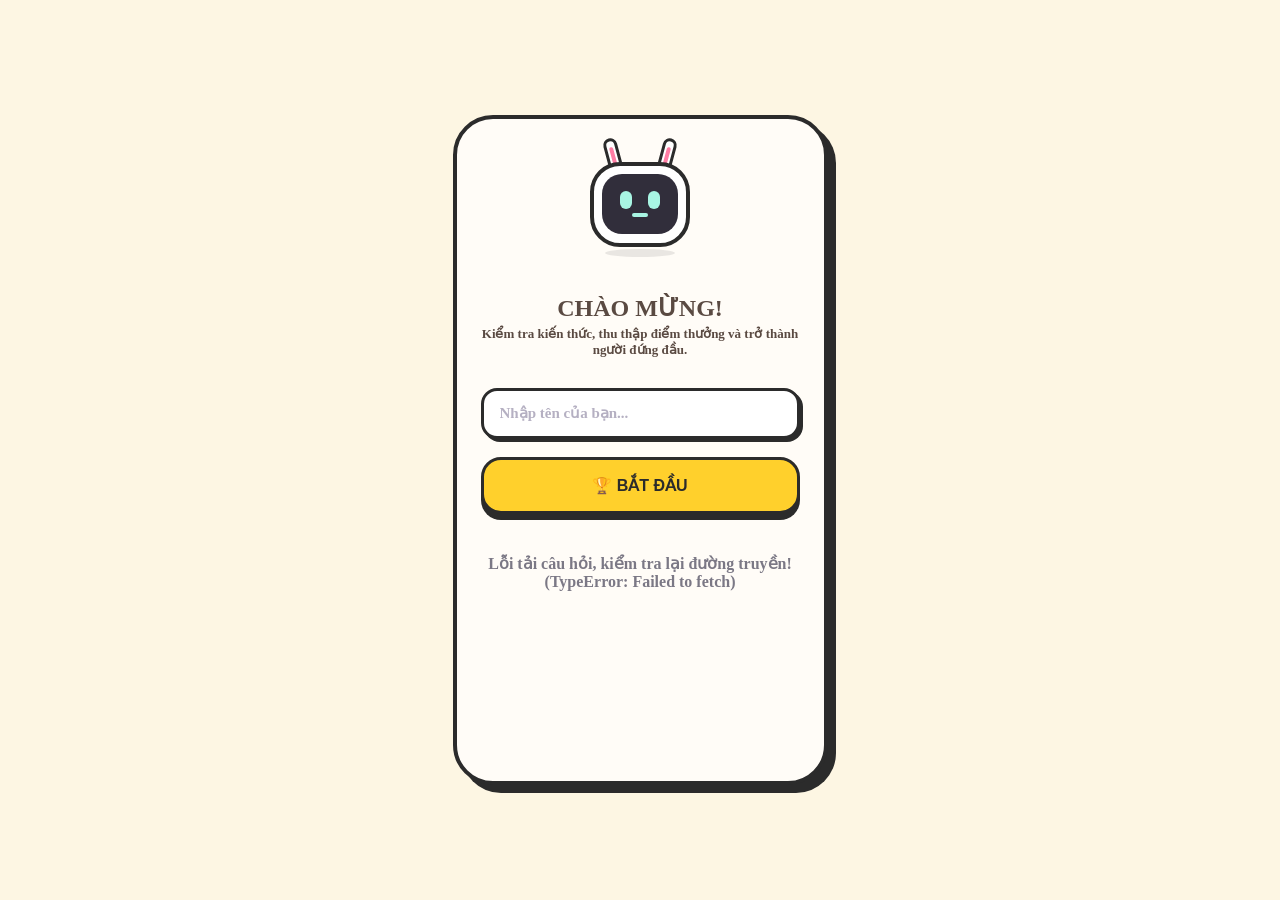
<file: index.html>
<!DOCTYPE html>
<html lang="vi">
<head>
<meta charset="UTF-8">
<meta name="viewport" content="width=device-width, initial-scale=1.0">
<meta name="mobile-web-app-capable" content="yes">
<meta name="apple-mobile-web-app-capable" content="yes">
<title>Quizz Master</title>
<link rel="stylesheet" href="style.css">
<link rel="manifest" href="manifest.json">
</head>
<body>

<div id="app-container">
    <div id="top-bar">
        <button id="back-btn" onclick="goHome()">←</button>
        <div class="stats-group">
            <div class="pop-badge badge-lv" id="score-badge">⭐ Điểm: 0</div>
            <div class="pop-badge badge-xp" id="progress-badge">🎯 Tiến trình</div>
        </div>
    </div>
	<div>
	<div id="chat-btn" onclick="toggleChat()">💬</div>

	<div id="chat-panel">
    <div id="chat-header">
        <span>🤖 Trợ lý Robot</span>
        <span id="chat-close" onclick="toggleChat()">✕</span>
    </div>
    <div id="chat-messages"></div>
    <div id="chat-quick-replies">
        <button class="quick-reply-btn" onclick="quickReply('Cách chơi')">Cách chơi</button>
        <button class="quick-reply-btn" onclick="quickReply('Tính điểm')">Tính điểm</button>
        <button class="quick-reply-btn" onclick="quickReply('Thời gian')">Thời gian</button>
        <button class="quick-reply-btn" onclick="quickReply('Chủ đề')">Chủ đề</button>
        <button class="quick-reply-btn" onclick="quickReply('Xếp hạng')">Xếp hạng</button>
    </div>
    <div id="chat-input-row">
        <input type="text" id="chat-input" placeholder="Nhập câu hỏi..." onkeypress="if(event.key==='Enter') sendChatMessage()">
        <button id="chat-send-btn" onclick="sendChatMessage()">Gửi</button>
    </div>
	</div>
	</div>

    <div id="main-content">
        <div class="robot-scene">
            <div class="cute-robot" id="robot-bunny">
                <div class="rabbit-ear ear-l"></div>
                <div class="rabbit-ear ear-r"></div>
                <div class="robot-head">
                    <div class="robot-screen">
                        <div class="eyes-row">
                            <div class="eye"></div>
                            <div class="eye"></div>
                        </div>
                        <div class="mouth"></div>
                    </div>
                </div>
                <div class="robot-shadow"></div>
            </div>
        </div>

        <div id="login-screen">
            <h1 class="title">CHÀO MỪNG!</h1>
            <p class="subtitle">Kiểm tra kiến thức, thu thập điểm thưởng và trở thành người đứng đầu.</p>
            <div class="login-wrapper">
                <input type="text" id="name-input" class="login-input" placeholder="Nhập tên của bạn..." maxlength="20">
                <button class="btn-play" onclick="submitLogin()">🏆 BẮT ĐẦU</button>
            </div>
        </div>

        <div id="loading-text" style="display:none;">Đang đồng bộ dữ liệu với bộ não Robot...</div>

        <div id="home-screen" style="display: none;">
            <h1 class="title">🧠 QUIZ MASTER</h1>
            <p class="subtitle">Thử thách kiến thức, tích lũy điểm số và chinh phục bảng xếp hạng!</p>

            <div class="btn-container">
                <button class="btn-play" onclick="goToTopics()">🚀 CHƠI NGAY</button>
            </div>

            <div id="nav-bar">
                <div class="nav-card" onclick="goToTopics()"><span class="nav-icon">📚</span><span class="nav-text">Chủ đề</span></div>
                <div class="nav-card" onclick="goToLeaderboard()"><span class="nav-icon">🏆</span><span class="nav-text">Xếp hạng</span></div>
                <div class="nav-card" onclick="window.location.href='skin.html'"><span class="nav-icon">🎒</span><span class="nav-text">Tủ đồ</span></div>
            </div>
        </div>

        <div id="topic-screen" style="display: none; width:100%;"></div>

        <div id="leaderboard-screen" style="display: none; width:100%;"></div>

        <div id="quiz-screen" style="display: none; width:100%;">
            <div id="timer-section">
                <div id="timer-badge">⏱ 15s</div>
                <div id="timer-bar-container"><div id="timer-bar-fill"></div></div>
            </div>

            <div class="question-card" id="question-text">Nội dung câu hỏi?</div>
            <div id="options-container">
                <button class="option-btn" onclick="checkAnswer('A')"><div class="option-badge">A</div><span id="opt-A"></span></button>
                <button class="option-btn" onclick="checkAnswer('B')"><div class="option-badge">B</div><span id="opt-B"></span></button>
                <button class="option-btn" onclick="checkAnswer('C')"><div class="option-badge">C</div><span id="opt-C"></span></button>
                <button class="option-btn" onclick="checkAnswer('D')"><div class="option-badge">D</div><span id="opt-D"></span></button>
            </div>
        </div>
    </div>
	
</div>

<script>

    // Lệnh này chạy ngay khi trang vừa tải xong để giấu thanh điểm
    document.getElementById('top-bar').style.display = 'none';

    // Các hàm của bạn vẫn giữ nguyên...
    function proceedToHome() {
        if (loginSubmitted) {
            document.getElementById('top-bar').style.display = 'flex'; // Hiện ở Home
            // ... các lệnh khác ...
        }
    }
   
const SHEET_API_URL = 'https://script.google.com/macros/s/AKfycbweexMZc3aJ3gJXUnM5Knzzfnp2GrGWzJELAJPhTsf0KTuuTwP2tvvNk-7LPkKopZtj/exec';
let allQuestions = [];
let currentQuestions = [];
let currentQuestionIndex = 0;
let currentCategory = "";
let dataLoaded = false;
let loginSubmitted = false;
let score = 0;
let playerName = "";
const TIME_LIMIT = 15;
let timeLeft = TIME_LIMIT;
let timerInterval = null;

window.addEventListener('DOMContentLoaded', () => {
    loadQuestionsFromSheet();
});

function loadQuestionsFromSheet() {
    fetch(SHEET_API_URL)
        .then(res => res.json())
        .then(data => {
            allQuestions = data;
            dataLoaded = true;
            proceedToHome();
        })
        .catch(err => {
            document.getElementById('loading-text').style.display = 'block';
            document.getElementById('loading-text').innerText = "Lỗi tải câu hỏi, kiểm tra lại đường truyền! (" + err + ")";
            console.error(err);
        });
}

// ===== XỬ LÝ ĐĂNG NHẬP =====
function submitLogin() {
    const input = document.getElementById('name-input').value.trim();
    playerName = input || "Người chơi";
    loginSubmitted = true;

    logUsername();

    document.getElementById('login-screen').style.display = 'none';

    if (dataLoaded) {
        document.getElementById('home-screen').style.display = 'block';
		document.getElementById('chat-btn').style.display = 'flex';
    } else {
        document.getElementById('loading-text').style.display = 'block';
    }
}

// ===== GHI LOG USERNAME KHI ĐĂNG NHẬP =====
function logUsername() {
    fetch(SHEET_API_URL, {
        method: 'POST',
        headers: { 'Content-Type': 'text/plain;charset=utf-8' },
        body: JSON.stringify({
            type: 'login',
            name: playerName
        })
    }).catch(err => console.error('Lỗi ghi log login:', err));
}

function proceedToHome() {
    if (loginSubmitted) {
        document.getElementById('loading-text').style.display = 'none';
        document.getElementById('home-screen').style.display = 'block';
		document.getElementById('chat-btn').style.display = 'flex';

        // HIỆN thanh bar ở trang chủ
        document.getElementById('top-bar').style.display = 'flex'; 
        document.getElementById('back-btn').style.display = 'none'; 
    }
}

function goHome() {
    clearInterval(timerInterval);
    document.getElementById('topic-screen').style.display = 'none';
    document.getElementById('quiz-screen').style.display = 'none';
    document.getElementById('leaderboard-screen').style.display = 'none';
    document.getElementById('home-screen').style.display = 'block';

    // HIỆN thanh bar ở trang chủ
    document.getElementById('top-bar').style.display = 'flex'; 
    document.getElementById('back-btn').style.display = 'none';
	 document.getElementById('chat-btn').style.display = 'flex';
}

function goToTopics() {
    document.getElementById('home-screen').style.display = 'none';
    document.getElementById('quiz-screen').style.display = 'none';
    document.getElementById('leaderboard-screen').style.display = 'none';
    document.getElementById('topic-screen').style.display = 'block';
    document.getElementById('back-btn').style.display = 'block';

    const categories = [...new Set(allQuestions.map(q => q.category).filter(c => c))];
    const colors = ['var(--pop-pink)', 'var(--pop-mint)', 'var(--pop-yellow)', 'var(--pop-purple)'];
    const icons = { 'E-commerce': '🛒', 'Sinh học': '🌱' };

    let html = '<h2 class="screen-title">CHỌN CHỦ ĐỀ LUYỆN</h2>';
    categories.forEach((cat, i) => {
        const color = colors[i % colors.length];
        const icon = icons[cat] || '📝';
        const count = allQuestions.filter(q => q.category === cat).length;
        html += `<div class="topic-card" style="background-color:${color};" onclick="startQuiz('${cat}')">
            <div class="topic-icon">${icon}</div>
            <div class="topic-info">
                <span class="topic-name">${cat}</span>
                <span class="topic-desc">${count} câu hỏi</span>
            </div>
        </div>`;
    });

    document.getElementById('topic-screen').innerHTML = html;
}

function startQuiz(categoryName) {
    currentQuestions = allQuestions.filter(q => q.category && q.category.toString().trim() === categoryName.trim());
    currentQuestionIndex = 0;
    score = 0;
    currentCategory = categoryName;

   
    document.getElementById('topic-screen').style.display = 'none';
    document.getElementById('quiz-screen').style.display = 'block';

    // Vẫn GIỮ thanh bar, nhưng cho hiện nút quay lại
    document.getElementById('top-bar').style.display = 'flex';
    document.getElementById('back-btn').style.display = 'block'; 
    showQuestion();
}

function showQuestion() {
    const q = currentQuestions[currentQuestionIndex];
    timeLeft = TIME_LIMIT;
    clearInterval(timerInterval);

    document.getElementById('progress-badge').innerText = `🎯 Câu ${currentQuestionIndex + 1}/${currentQuestions.length}`;
    document.getElementById('score-badge').innerText = `⭐ Điểm: ${score}`;

    document.getElementById('question-text').innerText = q.question;
    document.getElementById('opt-A').innerText = q.option_a;
    document.getElementById('opt-B').innerText = q.option_b;
    document.getElementById('opt-C').innerText = q.option_c;
    document.getElementById('opt-D').innerText = q.option_d;

    document.querySelectorAll('.option-btn').forEach(btn => {
        btn.classList.remove('correct', 'wrong');
        btn.disabled = false;
    });

    updateTimerDisplay();

    timerInterval = setInterval(() => {
        timeLeft--;
        updateTimerDisplay();
        if (timeLeft <= 0) {
            clearInterval(timerInterval);
            lockAnswer(null, q.correct_answer);
            setTimeout(nextQuestion, 1000);
        }
    }, 1000);
}

function updateTimerDisplay() {
    const timerBadge = document.getElementById('timer-badge');
    const timerBarFill = document.getElementById('timer-bar-fill');
    timerBadge.innerText = `⏱ ${timeLeft}s`;
    timerBarFill.style.width = ((timeLeft / TIME_LIMIT) * 100) + '%';
    if (timeLeft <= 5) {
        timerBadge.style.backgroundColor = '#ff4d4d';
        timerBarFill.style.backgroundColor = '#ff4d4d';
    } else {
        timerBadge.style.backgroundColor = 'var(--pop-pink)';
        timerBarFill.style.backgroundColor = 'var(--pop-mint)';
    }
}

function checkAnswer(ans) {
    clearInterval(timerInterval);
    const q = currentQuestions[currentQuestionIndex];
    const correct = q.correct_answer.toString().trim().toUpperCase();
    if (ans === correct) score += 10;
    lockAnswer(ans, correct);
    setTimeout(nextQuestion, 1000);
}

function lockAnswer(chosenAns, correctAns) {
    document.querySelectorAll('.option-btn').forEach(btn => {
        btn.disabled = true;
        const letter = btn.getAttribute('onclick').match(/'([A-D])'/)[1];
        if (letter === correctAns) btn.classList.add('correct');
        else if (letter === chosenAns) btn.classList.add('wrong');
    });
}

function nextQuestion() {
    currentQuestionIndex++;
    if (currentQuestionIndex < currentQuestions.length) {
        showQuestion();
    } else {
        saveResultToSheet();
        document.getElementById('quiz-screen').innerHTML = `
            <div class="result-wrapper">
                <div class="result-emoji">🎉</div>
                <div class="result-title">Hoàn thành bài huấn luyện!</div>
                <div class="result-score-box">
                    <span class="score-number">${score}</span>
                    <span class="score-label">ĐIỂM ĐẠT ĐƯỢC</span>
                </div>
                <div class="result-buttons">
                    <button class="btn-play" onclick="goToLeaderboard()">🏆 Xem bảng xếp hạng</button>
                    <button class="btn-play" onclick="goToTopics()">🔁 Chơi chủ đề khác</button>
                    <button class="btn-play btn-secondary" onclick="goHome()">🏠 Về trang chủ</button>
                </div>
            </div>`;
    }
}

// ===== GHI KẾT QUẢ LÊN SHEET "Results" =====
function saveResultToSheet() {
    fetch(SHEET_API_URL, {
        method: 'POST',
        headers: { 'Content-Type': 'text/plain;charset=utf-8' },
        body: JSON.stringify({
            type: 'result',
            name: playerName,
            score: score,
            category: currentCategory
        })
    }).catch(err => console.error('Lỗi lưu kết quả:', err));
}

// ===== MÀN HÌNH XẾP HẠNG =====
function goToLeaderboard() {
    document.getElementById('home-screen').style.display = 'none';
    document.getElementById('topic-screen').style.display = 'none';
    document.getElementById('quiz-screen').style.display = 'none';
    document.getElementById('leaderboard-screen').style.display = 'block';
    document.getElementById('back-btn').style.display = 'block';

    const board = document.getElementById('leaderboard-screen');
    board.innerHTML = '<h2 class="screen-title">🏆 BẢNG XẾP HẠNG</h2><div id="leaderboard-list">Đang tải...</div>';

    fetch(SHEET_API_URL + '?sheet=Results')
        .then(res => res.json())
        .then(data => {
            const sorted = data
                .filter(r => r.score !== undefined && r.score !== "")
                .sort((a, b) => Number(b.score) - Number(a.score))
                .slice(0, 10);

            const list = document.getElementById('leaderboard-list');

            if (sorted.length === 0) {
                list.innerHTML = '<p style="text-align:center; color:#7b7885;">Chưa có ai chơi cả, hãy là người đầu tiên!</p>';
                return;
            }

            list.innerHTML = sorted.map((r, i) => {
                const rankClass = i === 0 ? 'top1' : i === 1 ? 'top2' : i === 2 ? 'top3' : '';
                return `<div class="leaderboard-item ${rankClass}">
                    <div class="rank-number">${i + 1}</div>
                    <div class="leaderboard-info">
                        <span class="leaderboard-name">${r.user_name || 'Ẩn danh'}</span>
                        <span class="leaderboard-category">${r.category || ''}</span>
                    </div>
                    <div class="leaderboard-score">${r.score}</div>
                </div>`;
            }).join('');
        })
        .catch(err => {
            document.getElementById('leaderboard-list').innerText = 'Lỗi tải bảng xếp hạng.';
            console.error(err);
        });
}
// ===== TƯƠNG TÁC ROBOT (bấm vào robot) =====
function petRobot() {
    const robot = document.getElementById('robot-bunny');
    robot.classList.add('jump');
    showSparkle(robot);
    setTimeout(() => robot.classList.remove('jump'), 600);
}
 
function showSparkle(robotEl) {
    const sparkle = document.createElement('div');
    sparkle.className = 'sparkle';
    sparkle.innerText = '✨';
    sparkle.style.left = (Math.random() * 60 + 20) + 'px';
    sparkle.style.top = '10px';
    robotEl.appendChild(sparkle);
    setTimeout(() => sparkle.remove(), 800);
}
 
// ===== CHATBOT FAQ =====
let chatOpened = false;
 
function toggleChat() {
    const panel = document.getElementById('chat-panel');
    const isOpen = panel.style.display === 'flex';
    panel.style.display = isOpen ? 'none' : 'flex';
 
    if (!isOpen && !chatOpened) {
        chatOpened = true;
        addChatMessage('Xin chào! Mình là Trợ lý Robot 🤖 Bạn cần hỏi gì nè?', 'bot');
    }
}
 
function addChatMessage(text, sender) {
    const messages = document.getElementById('chat-messages');
    const bubble = document.createElement('div');
    bubble.className = 'chat-bubble ' + sender;
    bubble.innerText = text;
    messages.appendChild(bubble);
    messages.scrollTop = messages.scrollHeight;
}
 
function quickReply(text) {
    document.getElementById('chat-input').value = text;
    sendChatMessage();
}
 
function sendChatMessage() {
    const input = document.getElementById('chat-input');
    const text = input.value.trim();
    if (!text) return;
 
    addChatMessage(text, 'user');
    input.value = '';
 
    setTimeout(() => {
        addChatMessage(getBotReply(text), 'bot');
    }, 400);
}
 
function getBotReply(text) {
    const t = text.toLowerCase();
 
    if (t.includes('chơi') || t.includes('cách')) {
        return 'Bạn chọn 1 chủ đề, trả lời 4 đáp án A/B/C/D trong thời gian giới hạn. Trả lời đúng được cộng điểm nhé! 🎯';
    }
    if (t.includes('điểm')) {
        return 'Mỗi câu đúng được +10 điểm. Trả lời càng nhiều câu đúng, điểm càng cao! ⭐';
    }
    if (t.includes('thời gian') || t.includes('giây') || t.includes('timer')) {
        return 'Mỗi câu hỏi có 15 giây để trả lời. Hết giờ mà chưa chọn thì tính sai luôn nha! ⏱';
    }
    if (t.includes('chủ đề')) {
        return 'Chủ đề hiện có lấy trực tiếp từ dữ liệu câu hỏi, bạn xem ở màn "Chủ đề" để biết đầy đủ nhé! 📚';
    }
    if (t.includes('xếp hạng') || t.includes('leaderboard')) {
        return 'Bảng xếp hạng hiện Top 10 người điểm cao nhất, cập nhật mỗi khi có người chơi xong 1 lượt! 🏆';
    }
    if (t.includes('robot') || t.includes('cưng') || t.includes('dễ thương')) {
        return 'Cảm ơn bạn! Thử bấm vào mình xem, mình sẽ nhảy cho bạn xem nè 🐰✨';
    }
 
    return 'Xin lỗi, mình chưa hiểu câu này 😅 Bạn thử hỏi về: cách chơi, tính điểm, thời gian, chủ đề, hoặc xếp hạng nhé!';
}
</script>
</body>
</html>
</file>
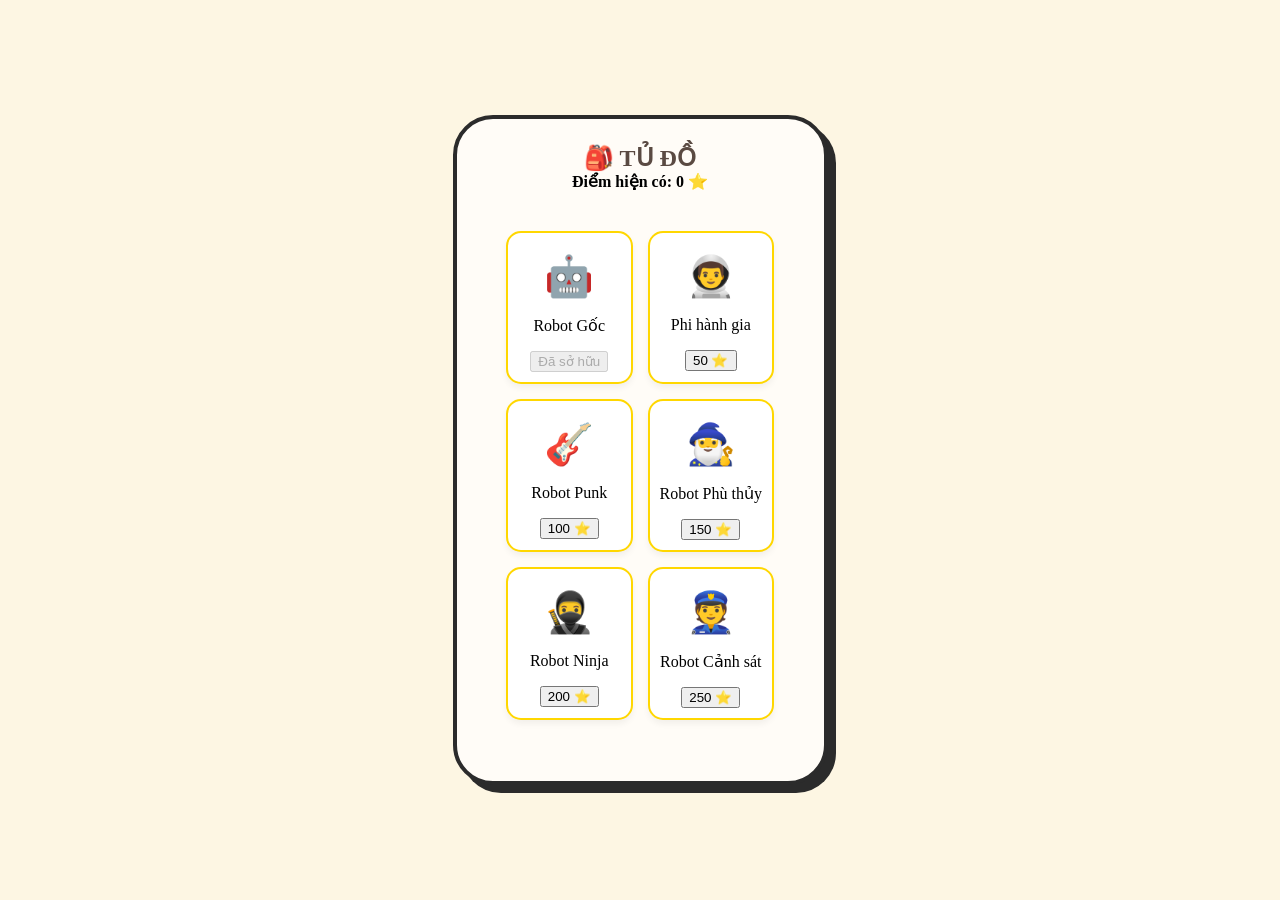
<file: skin.html>
<!DOCTYPE html>
<html lang="vi">
<head>
    <meta charset="UTF-8">
    <meta name="viewport" content="width=device-width, initial-scale=1.0">
    <title>Tủ đồ Robot</title>
    <!-- Phải gọi đúng file CSS của bạn ở đây -->
    <link rel="stylesheet" href="style.css"> 
</head>
<body>

<!-- CHÍNH LÀ CÁI KHUNG NÀY ĐANG BỊ THIẾU -->
<div id="app-container">
    
    <!-- Bạn có thể thêm nút quay lại vào đây -->
    <div id="top-bar">
        <button id="back-btn" style="display:block;" onclick="window.location.href='trangchu.html'">←</button>
    </div>

    <div id="main-content" style="padding: 20px;">
        <h1 class="title">🎒 TỦ ĐỒ</h1>
        <div id="score-display" style="margin-bottom: 20px; font-weight: bold;">Điểm hiện có: 0 ⭐</div>
        <div class="skin-grid" id="skin-list"></div>
    </div>

</div>

<script>
    // 1. Khai báo dữ liệu skin
    // Danh sách 6 bộ đồ (skins)
const skins = [
    { id: 1, name: 'Robot Gốc', icon: '🤖', price: 0, owned: true },
    { id: 2, name: 'Phi hành gia', icon: '👨‍🚀', price: 50, owned: false },
    { id: 3, name: 'Robot Punk', icon: '🎸', price: 100, owned: false },
    { id: 4, name: 'Robot Phù thủy', icon: '🧙‍♂️', price: 150, owned: false },
    { id: 5, name: 'Robot Ninja', icon: '🥷', price: 200, owned: false },
    { id: 6, name: 'Robot Cảnh sát', icon: '👮', price: 250, owned: false }
];

    // 2. Hàm hiển thị
    function renderSkins() {
        const list = document.getElementById('skin-list');
        // Kiểm tra xem phần tử skin-list có tồn tại không
        if (!list) {
            console.error("Không tìm thấy thẻ có id='skin-list'!");
            return;
        }
        
        list.innerHTML = skins.map(s => `
            <div class="skin-card">
                <div class="skin-icon">${s.icon}</div>
                <p>${s.name}</p>
                <button onclick="buySkin(${s.id})" ${s.owned ? 'disabled' : ''}>
                    ${s.owned ? 'Đã sở hữu' : s.price + ' ⭐'}
                </button>
            </div>
        `).join('');
    }

    // 3. ĐẢM BẢO HÀM CHẠY KHI TRANG TẢI XONG
    window.onload = function() {
        let score = parseInt(localStorage.getItem('totalScore')) || 0;
        document.getElementById('score-display').innerText = `Điểm hiện có: ${score} ⭐`;
        renderSkins(); // Gọi hàm này thì đồ mới hiện ra được
    };
    
    // ... (phần buySkin để nguyên)
</script>

</body>
</html>
</file>
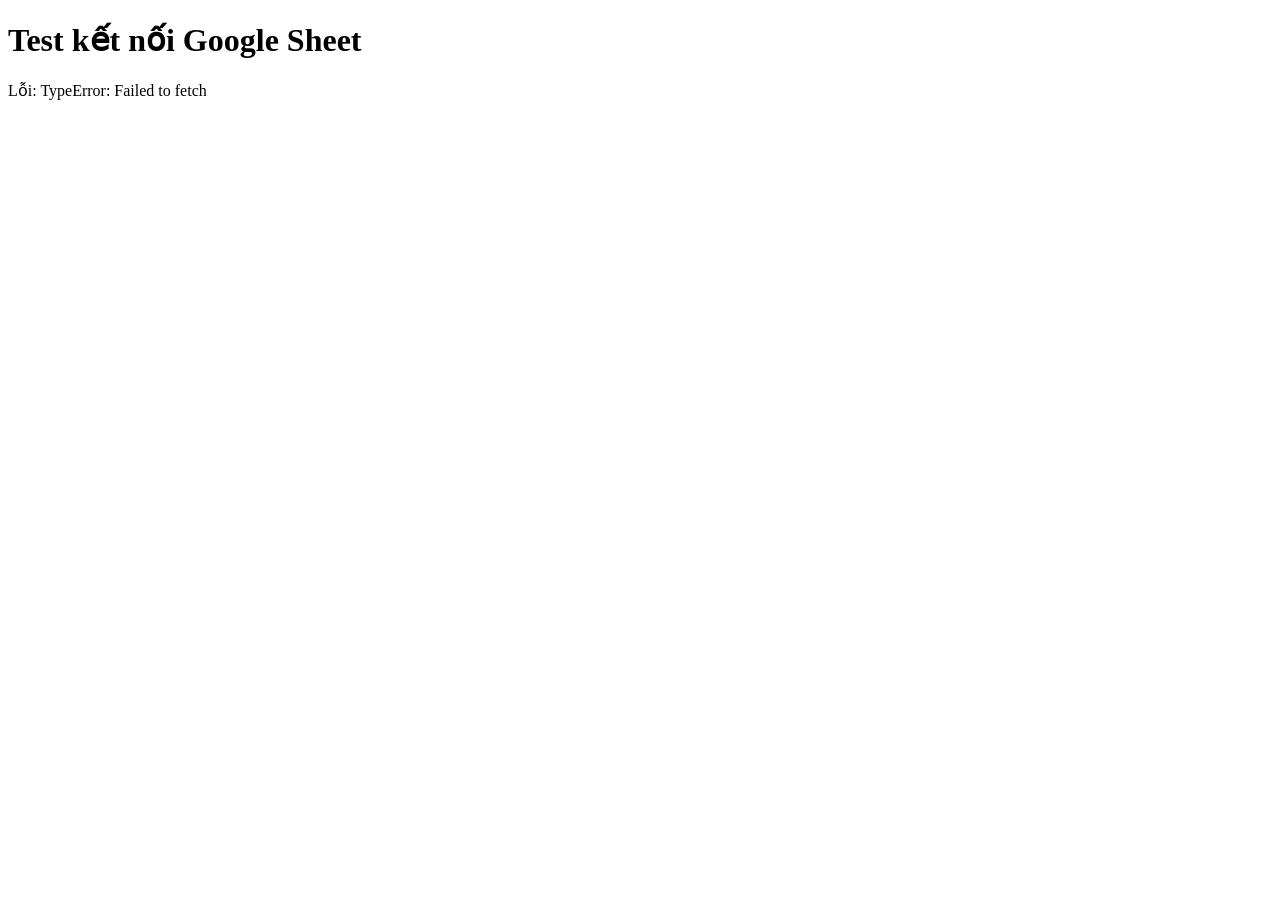
<file: test.html>
<!DOCTYPE html>
<html>
<head>
  <meta charset="UTF-8">
  <title>Test Quiz API</title>
</head>
<body>
  <h1>Test kết nối Google Sheet</h1>
  <div id="output">Đang tải...</div>

  <script>
    const API_URL = "https://script.google.com/macros/s/AKfycbweexMZc3aJ3gJXUnM5Knzzfnp2GrGWzJELAJPhTsf0KTuuTwP2tvvNk-7LPkKopZtj/exec";
    fetch(API_URL)
      .then(response => response.json())
      .then(data => {
        console.log(data); // xem data trong Console (F12)
        document.getElementById("output").innerText = JSON.stringify(data, null, 2);
      })
      .catch(error => {
        document.getElementById("output").innerText = "Lỗi: " + error;
      });
  </script>
</body>
</html>
</file>
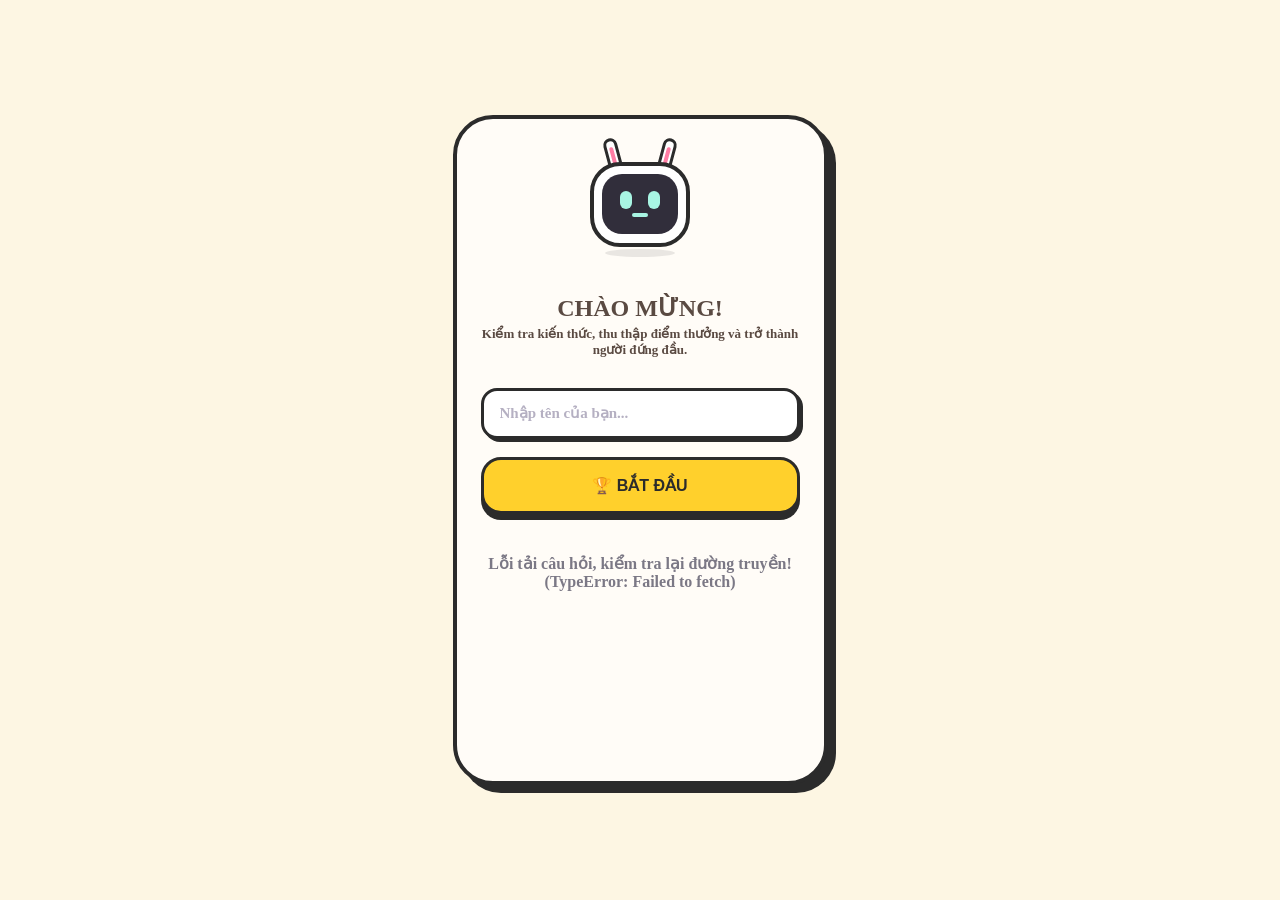
<file: trangchu.html>
<!DOCTYPE html>
<html lang="vi">
<head>
<meta charset="UTF-8">
<meta name="viewport" content="width=device-width, initial-scale=1.0">
<title>Robot Trainer</title>
<link rel="stylesheet" href="style.css">
</head>
<body>

<div id="app-container">
    <div id="top-bar">
        <button id="back-btn" onclick="goHome()">←</button>
        <div class="stats-group">
            <div class="pop-badge badge-lv" id="score-badge">⭐ Điểm: 0</div>
            <div class="pop-badge badge-xp" id="progress-badge">🎯 Tiến trình</div>
        </div>
    </div>
	<div>
	<div id="chat-btn" onclick="toggleChat()">💬</div>

	<div id="chat-panel">
    <div id="chat-header">
        <span>🤖 Trợ lý Robot</span>
        <span id="chat-close" onclick="toggleChat()">✕</span>
    </div>
    <div id="chat-messages"></div>
    <div id="chat-quick-replies">
        <button class="quick-reply-btn" onclick="quickReply('Cách chơi')">Cách chơi</button>
        <button class="quick-reply-btn" onclick="quickReply('Tính điểm')">Tính điểm</button>
        <button class="quick-reply-btn" onclick="quickReply('Thời gian')">Thời gian</button>
        <button class="quick-reply-btn" onclick="quickReply('Chủ đề')">Chủ đề</button>
        <button class="quick-reply-btn" onclick="quickReply('Xếp hạng')">Xếp hạng</button>
    </div>
    <div id="chat-input-row">
        <input type="text" id="chat-input" placeholder="Nhập câu hỏi..." onkeypress="if(event.key==='Enter') sendChatMessage()">
        <button id="chat-send-btn" onclick="sendChatMessage()">Gửi</button>
    </div>
	</div>
	</div>

    <div id="main-content">
        <div class="robot-scene">
            <div class="cute-robot" id="robot-bunny">
                <div class="rabbit-ear ear-l"></div>
                <div class="rabbit-ear ear-r"></div>
                <div class="robot-head">
                    <div class="robot-screen">
                        <div class="eyes-row">
                            <div class="eye"></div>
                            <div class="eye"></div>
                        </div>
                        <div class="mouth"></div>
                    </div>
                </div>
                <div class="robot-shadow"></div>
            </div>
        </div>

        <div id="login-screen">
            <h1 class="title">CHÀO MỪNG!</h1>
            <p class="subtitle">Kiểm tra kiến thức, thu thập điểm thưởng và trở thành người đứng đầu.</p>
            <div class="login-wrapper">
                <input type="text" id="name-input" class="login-input" placeholder="Nhập tên của bạn..." maxlength="20">
                <button class="btn-play" onclick="submitLogin()">🏆 BẮT ĐẦU</button>
            </div>
        </div>

        <div id="loading-text" style="display:none;">Đang đồng bộ dữ liệu với bộ não Robot...</div>

        <div id="home-screen" style="display: none;">
            <h1 class="title">🧠 QUIZ MASTER</h1>
            <p class="subtitle">Thử thách kiến thức, tích lũy điểm số và chinh phục bảng xếp hạng!</p>

            <div class="btn-container">
                <button class="btn-play" onclick="goToTopics()">🚀 CHƠI NGAY</button>
            </div>

            <div id="nav-bar">
                <div class="nav-card" onclick="goToTopics()"><span class="nav-icon">📚</span><span class="nav-text">Chủ đề</span></div>
                <div class="nav-card" onclick="goToLeaderboard()"><span class="nav-icon">🏆</span><span class="nav-text">Xếp hạng</span></div>
                <div class="nav-card" onclick="window.location.href='skin.html'"><span class="nav-icon">🎒</span><span class="nav-text">Tủ đồ</span></div>
            </div>
        </div>

        <div id="topic-screen" style="display: none; width:100%;"></div>

        <div id="leaderboard-screen" style="display: none; width:100%;"></div>

        <div id="quiz-screen" style="display: none; width:100%;">
            <div id="timer-section">
                <div id="timer-badge">⏱ 15s</div>
                <div id="timer-bar-container"><div id="timer-bar-fill"></div></div>
            </div>

            <div class="question-card" id="question-text">Nội dung câu hỏi?</div>
            <div id="options-container">
                <button class="option-btn" onclick="checkAnswer('A')"><div class="option-badge">A</div><span id="opt-A"></span></button>
                <button class="option-btn" onclick="checkAnswer('B')"><div class="option-badge">B</div><span id="opt-B"></span></button>
                <button class="option-btn" onclick="checkAnswer('C')"><div class="option-badge">C</div><span id="opt-C"></span></button>
                <button class="option-btn" onclick="checkAnswer('D')"><div class="option-badge">D</div><span id="opt-D"></span></button>
            </div>
        </div>
    </div>
	
</div>

<script>

    // Lệnh này chạy ngay khi trang vừa tải xong để giấu thanh điểm
    document.getElementById('top-bar').style.display = 'none';

    // Các hàm của bạn vẫn giữ nguyên...
    function proceedToHome() {
        if (loginSubmitted) {
            document.getElementById('top-bar').style.display = 'flex'; // Hiện ở Home
            // ... các lệnh khác ...
        }
    }
   
const SHEET_API_URL = 'https://script.google.com/macros/s/AKfycbweexMZc3aJ3gJXUnM5Knzzfnp2GrGWzJELAJPhTsf0KTuuTwP2tvvNk-7LPkKopZtj/exec';
let allQuestions = [];
let currentQuestions = [];
let currentQuestionIndex = 0;
let currentCategory = "";
let dataLoaded = false;
let loginSubmitted = false;
let score = 0;
let playerName = "";
const TIME_LIMIT = 15;
let timeLeft = TIME_LIMIT;
let timerInterval = null;

window.addEventListener('DOMContentLoaded', () => {
    loadQuestionsFromSheet();
});

function loadQuestionsFromSheet() {
    fetch(SHEET_API_URL)
        .then(res => res.json())
        .then(data => {
            allQuestions = data;
            dataLoaded = true;
            proceedToHome();
        })
        .catch(err => {
            document.getElementById('loading-text').style.display = 'block';
            document.getElementById('loading-text').innerText = "Lỗi tải câu hỏi, kiểm tra lại đường truyền! (" + err + ")";
            console.error(err);
        });
}

// ===== XỬ LÝ ĐĂNG NHẬP =====
function submitLogin() {
    const input = document.getElementById('name-input').value.trim();
    playerName = input || "Người chơi";
    loginSubmitted = true;

    logUsername();

    document.getElementById('login-screen').style.display = 'none';

    if (dataLoaded) {
        document.getElementById('home-screen').style.display = 'block';
		document.getElementById('chat-btn').style.display = 'flex';
    } else {
        document.getElementById('loading-text').style.display = 'block';
    }
}

// ===== GHI LOG USERNAME KHI ĐĂNG NHẬP =====
function logUsername() {
    fetch(SHEET_API_URL, {
        method: 'POST',
        headers: { 'Content-Type': 'text/plain;charset=utf-8' },
        body: JSON.stringify({
            type: 'login',
            name: playerName
        })
    }).catch(err => console.error('Lỗi ghi log login:', err));
}

function proceedToHome() {
    if (loginSubmitted) {
        document.getElementById('loading-text').style.display = 'none';
        document.getElementById('home-screen').style.display = 'block';
		document.getElementById('chat-btn').style.display = 'flex';

        // HIỆN thanh bar ở trang chủ
        document.getElementById('top-bar').style.display = 'flex'; 
        document.getElementById('back-btn').style.display = 'none'; 
    }
}

function goHome() {
    clearInterval(timerInterval);
    document.getElementById('topic-screen').style.display = 'none';
    document.getElementById('quiz-screen').style.display = 'none';
    document.getElementById('leaderboard-screen').style.display = 'none';
    document.getElementById('home-screen').style.display = 'block';

    // HIỆN thanh bar ở trang chủ
    document.getElementById('top-bar').style.display = 'flex'; 
    document.getElementById('back-btn').style.display = 'none';
	 document.getElementById('chat-btn').style.display = 'flex';
}

function goToTopics() {
    document.getElementById('home-screen').style.display = 'none';
    document.getElementById('quiz-screen').style.display = 'none';
    document.getElementById('leaderboard-screen').style.display = 'none';
    document.getElementById('topic-screen').style.display = 'block';
    document.getElementById('back-btn').style.display = 'block';

    const categories = [...new Set(allQuestions.map(q => q.category).filter(c => c))];
    const colors = ['var(--pop-pink)', 'var(--pop-mint)', 'var(--pop-yellow)', 'var(--pop-purple)'];
    const icons = { 'E-commerce': '🛒', 'Sinh học': '🌱' };

    let html = '<h2 class="screen-title">CHỌN CHỦ ĐỀ LUYỆN</h2>';
    categories.forEach((cat, i) => {
        const color = colors[i % colors.length];
        const icon = icons[cat] || '📝';
        const count = allQuestions.filter(q => q.category === cat).length;
        html += `<div class="topic-card" style="background-color:${color};" onclick="startQuiz('${cat}')">
            <div class="topic-icon">${icon}</div>
            <div class="topic-info">
                <span class="topic-name">${cat}</span>
                <span class="topic-desc">${count} câu hỏi</span>
            </div>
        </div>`;
    });

    document.getElementById('topic-screen').innerHTML = html;
}

function startQuiz(categoryName) {
    currentQuestions = allQuestions.filter(q => q.category && q.category.toString().trim() === categoryName.trim());
    currentQuestionIndex = 0;
    score = 0;
    currentCategory = categoryName;

   
    document.getElementById('topic-screen').style.display = 'none';
    document.getElementById('quiz-screen').style.display = 'block';

    // Vẫn GIỮ thanh bar, nhưng cho hiện nút quay lại
    document.getElementById('top-bar').style.display = 'flex';
    document.getElementById('back-btn').style.display = 'block'; 
    showQuestion();
}

function showQuestion() {
    const q = currentQuestions[currentQuestionIndex];
    timeLeft = TIME_LIMIT;
    clearInterval(timerInterval);

    document.getElementById('progress-badge').innerText = `🎯 Câu ${currentQuestionIndex + 1}/${currentQuestions.length}`;
    document.getElementById('score-badge').innerText = `⭐ Điểm: ${score}`;

    document.getElementById('question-text').innerText = q.question;
    document.getElementById('opt-A').innerText = q.option_a;
    document.getElementById('opt-B').innerText = q.option_b;
    document.getElementById('opt-C').innerText = q.option_c;
    document.getElementById('opt-D').innerText = q.option_d;

    document.querySelectorAll('.option-btn').forEach(btn => {
        btn.classList.remove('correct', 'wrong');
        btn.disabled = false;
    });

    updateTimerDisplay();

    timerInterval = setInterval(() => {
        timeLeft--;
        updateTimerDisplay();
        if (timeLeft <= 0) {
            clearInterval(timerInterval);
            lockAnswer(null, q.correct_answer);
            setTimeout(nextQuestion, 1000);
        }
    }, 1000);
}

function updateTimerDisplay() {
    const timerBadge = document.getElementById('timer-badge');
    const timerBarFill = document.getElementById('timer-bar-fill');
    timerBadge.innerText = `⏱ ${timeLeft}s`;
    timerBarFill.style.width = ((timeLeft / TIME_LIMIT) * 100) + '%';
    if (timeLeft <= 5) {
        timerBadge.style.backgroundColor = '#ff4d4d';
        timerBarFill.style.backgroundColor = '#ff4d4d';
    } else {
        timerBadge.style.backgroundColor = 'var(--pop-pink)';
        timerBarFill.style.backgroundColor = 'var(--pop-mint)';
    }
}

function checkAnswer(ans) {
    clearInterval(timerInterval);
    const q = currentQuestions[currentQuestionIndex];
    const correct = q.correct_answer.toString().trim().toUpperCase();
    if (ans === correct) score += 10;
    lockAnswer(ans, correct);
    setTimeout(nextQuestion, 1000);
}

function lockAnswer(chosenAns, correctAns) {
    document.querySelectorAll('.option-btn').forEach(btn => {
        btn.disabled = true;
        const letter = btn.getAttribute('onclick').match(/'([A-D])'/)[1];
        if (letter === correctAns) btn.classList.add('correct');
        else if (letter === chosenAns) btn.classList.add('wrong');
    });
}

function nextQuestion() {
    currentQuestionIndex++;
    if (currentQuestionIndex < currentQuestions.length) {
        showQuestion();
    } else {
        saveResultToSheet();
        document.getElementById('quiz-screen').innerHTML = `
            <div class="result-wrapper">
                <div class="result-emoji">🎉</div>
                <div class="result-title">Hoàn thành bài huấn luyện!</div>
                <div class="result-score-box">
                    <span class="score-number">${score}</span>
                    <span class="score-label">ĐIỂM ĐẠT ĐƯỢC</span>
                </div>
                <div class="result-buttons">
                    <button class="btn-play" onclick="goToLeaderboard()">🏆 Xem bảng xếp hạng</button>
                    <button class="btn-play" onclick="goToTopics()">🔁 Chơi chủ đề khác</button>
                    <button class="btn-play btn-secondary" onclick="goHome()">🏠 Về trang chủ</button>
                </div>
            </div>`;
    }
}

// ===== GHI KẾT QUẢ LÊN SHEET "Results" =====
function saveResultToSheet() {
    fetch(SHEET_API_URL, {
        method: 'POST',
        headers: { 'Content-Type': 'text/plain;charset=utf-8' },
        body: JSON.stringify({
            type: 'result',
            name: playerName,
            score: score,
            category: currentCategory
        })
    }).catch(err => console.error('Lỗi lưu kết quả:', err));
}

// ===== MÀN HÌNH XẾP HẠNG =====
function goToLeaderboard() {
    document.getElementById('home-screen').style.display = 'none';
    document.getElementById('topic-screen').style.display = 'none';
    document.getElementById('quiz-screen').style.display = 'none';
    document.getElementById('leaderboard-screen').style.display = 'block';
    document.getElementById('back-btn').style.display = 'block';

    const board = document.getElementById('leaderboard-screen');
    board.innerHTML = '<h2 class="screen-title">🏆 BẢNG XẾP HẠNG</h2><div id="leaderboard-list">Đang tải...</div>';

    fetch(SHEET_API_URL + '?sheet=Results')
        .then(res => res.json())
        .then(data => {
            const sorted = data
                .filter(r => r.score !== undefined && r.score !== "")
                .sort((a, b) => Number(b.score) - Number(a.score))
                .slice(0, 10);

            const list = document.getElementById('leaderboard-list');

            if (sorted.length === 0) {
                list.innerHTML = '<p style="text-align:center; color:#7b7885;">Chưa có ai chơi cả, hãy là người đầu tiên!</p>';
                return;
            }

            list.innerHTML = sorted.map((r, i) => {
                const rankClass = i === 0 ? 'top1' : i === 1 ? 'top2' : i === 2 ? 'top3' : '';
                return `<div class="leaderboard-item ${rankClass}">
                    <div class="rank-number">${i + 1}</div>
                    <div class="leaderboard-info">
                        <span class="leaderboard-name">${r.user_name || 'Ẩn danh'}</span>
                        <span class="leaderboard-category">${r.category || ''}</span>
                    </div>
                    <div class="leaderboard-score">${r.score}</div>
                </div>`;
            }).join('');
        })
        .catch(err => {
            document.getElementById('leaderboard-list').innerText = 'Lỗi tải bảng xếp hạng.';
            console.error(err);
        });
}
// ===== TƯƠNG TÁC ROBOT (bấm vào robot) =====
function petRobot() {
    const robot = document.getElementById('robot-bunny');
    robot.classList.add('jump');
    showSparkle(robot);
    setTimeout(() => robot.classList.remove('jump'), 600);
}
 
function showSparkle(robotEl) {
    const sparkle = document.createElement('div');
    sparkle.className = 'sparkle';
    sparkle.innerText = '✨';
    sparkle.style.left = (Math.random() * 60 + 20) + 'px';
    sparkle.style.top = '10px';
    robotEl.appendChild(sparkle);
    setTimeout(() => sparkle.remove(), 800);
}
 
// ===== CHATBOT FAQ =====
let chatOpened = false;
 
function toggleChat() {
    const panel = document.getElementById('chat-panel');
    const isOpen = panel.style.display === 'flex';
    panel.style.display = isOpen ? 'none' : 'flex';
 
    if (!isOpen && !chatOpened) {
        chatOpened = true;
        addChatMessage('Xin chào! Mình là Trợ lý Robot 🤖 Bạn cần hỏi gì nè?', 'bot');
    }
}
 
function addChatMessage(text, sender) {
    const messages = document.getElementById('chat-messages');
    const bubble = document.createElement('div');
    bubble.className = 'chat-bubble ' + sender;
    bubble.innerText = text;
    messages.appendChild(bubble);
    messages.scrollTop = messages.scrollHeight;
}
 
function quickReply(text) {
    document.getElementById('chat-input').value = text;
    sendChatMessage();
}
 
function sendChatMessage() {
    const input = document.getElementById('chat-input');
    const text = input.value.trim();
    if (!text) return;
 
    addChatMessage(text, 'user');
    input.value = '';
 
    setTimeout(() => {
        addChatMessage(getBotReply(text), 'bot');
    }, 400);
}
 
function getBotReply(text) {
    const t = text.toLowerCase();
 
    if (t.includes('chơi') || t.includes('cách')) {
        return 'Bạn chọn 1 chủ đề, trả lời 4 đáp án A/B/C/D trong thời gian giới hạn. Trả lời đúng được cộng điểm nhé! 🎯';
    }
    if (t.includes('điểm')) {
        return 'Mỗi câu đúng được +10 điểm. Trả lời càng nhiều câu đúng, điểm càng cao! ⭐';
    }
    if (t.includes('thời gian') || t.includes('giây') || t.includes('timer')) {
        return 'Mỗi câu hỏi có 15 giây để trả lời. Hết giờ mà chưa chọn thì tính sai luôn nha! ⏱';
    }
    if (t.includes('chủ đề')) {
        return 'Chủ đề hiện có lấy trực tiếp từ dữ liệu câu hỏi, bạn xem ở màn "Chủ đề" để biết đầy đủ nhé! 📚';
    }
    if (t.includes('xếp hạng') || t.includes('leaderboard')) {
        return 'Bảng xếp hạng hiện Top 10 người điểm cao nhất, cập nhật mỗi khi có người chơi xong 1 lượt! 🏆';
    }
    if (t.includes('robot') || t.includes('cưng') || t.includes('dễ thương')) {
        return 'Cảm ơn bạn! Thử bấm vào mình xem, mình sẽ nhảy cho bạn xem nè 🐰✨';
    }
 
    return 'Xin lỗi, mình chưa hiểu câu này 😅 Bạn thử hỏi về: cách chơi, tính điểm, thời gian, chủ đề, hoặc xếp hạng nhé!';
}
</script>
</body>
</html>
</file>
<file: style.css>
/* Tone màu Gen Z */
body { background-color: #fdf6e3 !important; font-family: 'Architects Daughter', cursive !important; }
.title, .subtitle { color: #5a4a42 !important; }

/* Cải thiện Robot */
.robot-screen { transition: all 0.3s ease; }
#chat-bubble { 
    background: #fff; border: 2px solid #ffd700; border-radius: 20px; 
    padding: 10px; margin-bottom: 10px; font-size: 14px; position: absolute;
    bottom: 150px; right: 20px; display: none; width: 150px; 
}

:root {
    --bg-outside: #fdf0f5;
    --app-bg: #fffcf7;
    --pop-yellow: #ffd02c;
    --pop-pink: #ff7da4;
    --pop-mint: #a8f5e3;
    --pop-purple: #c9a8f5;
    --pop-red: #ff4d4d;
    --stroke-color: #2b2b2b;
    --text-main: #2b2b2b;
}

* { box-sizing: border-box; }

body {
    background-color: var(--bg-outside);
    display: flex;
    justify-content: center;
    align-items: center;
    min-height: 100vh;
    margin: 0;
    font-family: 'Nunito', 'Segoe UI', Arial, sans-serif;
}

#app-container {
    width: 375px;
    height: 670px;
    background-color: var(--app-bg);
    border: 4px solid var(--stroke-color);
    border-radius: 40px;
    box-shadow: 8px 8px 0px var(--stroke-color);
    position: relative;
    overflow: hidden;
    display: flex;
    flex-direction: column;
}

/* ===== TOP BAR ===== */
#top-bar {
    display: none; /* Ẩn mặc định */
    padding: 25px 20px 10px 20px;
    justify-content: space-between;
    align-items: center;
    position: relative;
}
.stats-group {
    display: flex;
    gap: 8px;
    margin-left: auto;
}

.pop-badge {
    background-color: #fff;
    border: 3px solid var(--stroke-color);
    padding: 6px 14px;
    border-radius: 16px;
    font-size: 13px;
    font-weight: 800;
    color: var(--text-main);
    box-shadow: 3px 3px 0px var(--stroke-color);
    white-space: nowrap;
}

.badge-lv { background-color: var(--pop-mint); }
.badge-xp { background-color: var(--pop-pink); color: white; }

#back-btn {
    display: none;
    background-color: #fff;
    border: 3px solid var(--stroke-color);
    width: 38px;
    height: 38px;
    border-radius: 14px;
    cursor: pointer;
    font-size: 16px;
    box-shadow: 3px 3px 0px var(--stroke-color);
    transition: transform 0.1s;
}
#back-btn:active {
    transform: translate(2px, 2px);
    box-shadow: 1px 1px 0px var(--stroke-color);
}

#main-content {
    flex: 1;
    display: flex;
    flex-direction: column;
    align-items: center;
    padding: 10px 24px 24px 24px;
    overflow-y: auto;
}

/* ===== ROBOT ===== */
.robot-scene {
    width: 100%;
    height: 150px;
    display: flex;
    justify-content: center;
    align-items: center;
    position: relative;
    margin-bottom: 10px;
}

.cute-robot {
    position: relative;
    animation: float-sweet 3s ease-in-out infinite;
}

.rabbit-ear {
    position: absolute;
    top: -24px;
    width: 14px;
    height: 35px;
    background-color: #fff;
    border: 3px solid var(--stroke-color);
    border-radius: 10px;
}
.rabbit-ear::after {
    content: "";
    position: absolute;
    top: 6px; left: 2px; width: 4px; height: 20px;
    background-color: var(--pop-pink);
    border-radius: 4px;
}
.ear-l { left: 16px; transform: rotate(-15deg); }
.ear-r { right: 16px; transform: rotate(15deg); }

.robot-head {
    width: 100px;
    height: 85px;
    background-color: #fff;
    border: 4px solid var(--stroke-color);
    border-radius: 30px;
    display: flex;
    justify-content: center;
    align-items: center;
    position: relative;
    z-index: 2;
}

.robot-screen {
    width: 76px;
    height: 60px;
    background-color: #312e3b;
    border-radius: 20px;
    display: flex;
    flex-direction: column;
    justify-content: center;
    align-items: center;
    overflow: hidden;
}

.eyes-row { display: flex; gap: 16px; margin-bottom: 4px; }
.eye {
    width: 12px; height: 18px;
    background-color: var(--pop-mint);
    border-radius: 6px;
    animation: blink-sweet 4s infinite;
}
.mouth {
    width: 16px; height: 4px;
    background-color: var(--pop-mint);
    border-radius: 2px;
}

.robot-shadow {
    position: absolute;
    bottom: -10px; left: 15px;
    width: 70px; height: 8px;
    background-color: rgba(43, 43, 43, 0.1);
    border-radius: 50%;
    animation: shadow-sweet 3s ease-in-out infinite;
}

@keyframes float-sweet {
    0%, 100% { transform: translateY(0); }
    50% { transform: translateY(-15px); }
}
@keyframes shadow-sweet {
    0%, 100% { transform: scale(1); opacity: 1; }
    50% { transform: scale(0.7); opacity: 0.4; }
}
@keyframes blink-sweet {
    0%, 92%, 100% { transform: scaleY(1); }
    96% { transform: scaleY(0.1); }
}

/* ===== TEXT ===== */
.title {
    font-size: 24px;
    font-weight: 900;
    color: var(--text-main);
    margin: 5px 0 0 0;
    text-align: center;
}
.subtitle {
    font-size: 13px;
    font-weight: 700;
    color: #7b7885;
    margin: 4px 0 20px 0;
    text-align: center;
}

#loading-text {
    text-align: center;
    font-weight: 700;
    color: #7b7885;
    margin-top: 40px;
}

/* ===== BUTTON PLAY ===== */
.btn-container { width: 100%; margin-bottom: 20px; }
.btn-play {
    width: 100%;
    padding: 16px;
    background-color: var(--pop-yellow);
    border: 3px solid var(--stroke-color);
    border-radius: 20px;
    font-size: 16px;
    font-weight: 900;
    color: var(--text-main);
    cursor: pointer;
    box-shadow: 0px 6px 0px var(--stroke-color);
    transition: all 0.1s;
}
.btn-play:active {
    transform: translateY(4px);
    box-shadow: 0px 2px 0px var(--stroke-color);
}

/* ===== NAV BAR (home) ===== */
#nav-bar {
    width: 100%;
    display: flex;
    justify-content: space-between;
    gap: 12px;
}
.nav-card {
    flex: 1;
    height: 75px;
    background-color: #fff;
    border: 3px solid var(--stroke-color);
    border-radius: 18px;
    box-shadow: 4px 4px 0px var(--stroke-color);
    display: flex;
    flex-direction: column;
    justify-content: center;
    align-items: center;
    cursor: pointer;
    transition: transform 0.1s;
}
.nav-card:active {
    transform: translate(2px, 2px);
    box-shadow: 2px 2px 0px var(--stroke-color);
}
.nav-icon { font-size: 22px; margin-bottom: 2px; }
.nav-text { font-size: 12px; font-weight: 800; color: var(--text-main); }

/* ===== TOPIC SCREEN ===== */
.screen-title {
    font-size: 18px;
    font-weight: 900;
    color: var(--text-main);
    margin-bottom: 16px;
    text-align: center;
}

.topic-card {
    width: 100%;
    display: flex;
    align-items: center;
    gap: 14px;
    border: 3px solid var(--stroke-color);
    border-radius: 18px;
    padding: 14px 16px;
    margin-bottom: 12px;
    cursor: pointer;
    box-shadow: 4px 4px 0px var(--stroke-color);
    transition: transform 0.1s;
    color: var(--text-main);
}
.topic-card:active {
    transform: translate(2px, 2px);
    box-shadow: 2px 2px 0px var(--stroke-color);
}
.topic-icon { font-size: 28px; }
.topic-info { display: flex; flex-direction: column; }
.topic-name { font-weight: 900; font-size: 15px; }
.topic-desc { font-size: 12px; opacity: 0.85; }

/* ===== QUIZ SCREEN - TIMER ===== */
#timer-section {
    display: flex;
    align-items: center;
    gap: 10px;
    margin-bottom: 14px;
    width: 100%;
}

#timer-badge {
    background-color: var(--pop-pink);
    color: #fff;
    border: 3px solid var(--stroke-color);
    padding: 6px 12px;
    border-radius: 14px;
    font-size: 13px;
    font-weight: 800;
    box-shadow: 3px 3px 0px var(--stroke-color);
    white-space: nowrap;
    transition: background-color 0.3s;
}

#timer-bar-container {
    flex: 1;
    height: 16px;
    background-color: #fff;
    border: 3px solid var(--stroke-color);
    border-radius: 10px;
    overflow: hidden;
}

#timer-bar-fill {
    height: 100%;
    width: 100%;
    background-color: var(--pop-mint);
    transition: width 1s linear, background-color 0.3s;
}

/* ===== QUESTION + OPTIONS ===== */
.question-card {
    width: 100%;
    background-color: #fff;
    border: 3px solid var(--stroke-color);
    border-radius: 18px;
    padding: 16px;
    margin-bottom: 16px;
    font-weight: 800;
    font-size: 15px;
    color: var(--text-main);
    box-shadow: 4px 4px 0px var(--stroke-color);
    text-align: center;
}

#options-container {
    width: 100%;
    display: flex;
    flex-direction: column;
    gap: 10px;
}

.option-btn {
    width: 100%;
    display: flex;
    align-items: center;
    gap: 10px;
    background-color: #fff;
    border: 3px solid var(--stroke-color);
    border-radius: 16px;
    padding: 12px 14px;
    font-size: 13px;
    font-weight: 700;
    color: var(--text-main);
    text-align: left;
    cursor: pointer;
    box-shadow: 3px 3px 0px var(--stroke-color);
    transition: all 0.1s;
}
.option-btn:active {
    transform: translate(2px, 2px);
    box-shadow: 1px 1px 0px var(--stroke-color);
}
.option-badge {
    min-width: 24px; height: 24px;
    background-color: var(--pop-yellow);
    border: 2px solid var(--stroke-color);
    border-radius: 50%;
    display: flex; justify-content: center; align-items: center;
    font-size: 11px; font-weight: 900;
}
.option-btn.correct { background-color: var(--pop-mint); }
.option-btn.wrong { background-color: var(--pop-red); color: #fff; }
.option-btn.correct .option-badge, .option-btn.wrong .option-badge { background-color: #fff; }

/* ===== RESULT SCREEN ===== */
.result-wrapper {
    width: 100%;
    display: flex;
    flex-direction: column;
    align-items: center;
    padding-top: 20px;
}
.result-emoji { font-size: 60px; margin-bottom: 8px; }
.result-title {
    font-size: 22px;
    font-weight: 900;
    color: var(--text-main);
    margin-bottom: 4px;
    text-align: center;
}
.result-score-box {
    background-color: var(--pop-yellow);
    border: 3px solid var(--stroke-color);
    border-radius: 18px;
    padding: 14px 24px;
    margin: 12px 0 28px 0;
    box-shadow: 4px 4px 0px var(--stroke-color);
    text-align: center;
}
.result-score-box .score-number {
    font-size: 32px;
    font-weight: 900;
    color: var(--text-main);
    display: block;
}
.result-score-box .score-label {
    font-size: 12px;
    font-weight: 700;
    color: #6b5c00;
}
.result-buttons {
    width: 100%;
    display: flex;
    flex-direction: column;
    gap: 12px;
}
.result-buttons .btn-play {
    display: block;
    width: 100%;
}
.btn-secondary {
    background-color: #fff !important;
}

/* ===== LEADERBOARD SCREEN ===== */
.leaderboard-item {
    width: 100%;
    display: flex;
    align-items: center;
    gap: 12px;
    background-color: #fff;
    border: 3px solid var(--stroke-color);
    border-radius: 16px;
    padding: 12px 14px;
    margin-bottom: 10px;
    box-shadow: 3px 3px 0px var(--stroke-color);
}
.leaderboard-item.top1 { background-color: var(--pop-yellow); }
.leaderboard-item.top2 { background-color: var(--pop-mint); }
.leaderboard-item.top3 { background-color: var(--pop-pink); color: #fff; }

.rank-number {
    min-width: 30px;
    height: 30px;
    background-color: var(--stroke-color);
    color: #fff;
    border-radius: 50%;
    display: flex;
    justify-content: center;
    align-items: center;
    font-weight: 900;
    font-size: 13px;
}
.leaderboard-info {
    flex: 1;
    display: flex;
    flex-direction: column;
}
.leaderboard-name { font-weight: 900; font-size: 14px; }
.leaderboard-category { font-size: 11px; opacity: 0.75; }
.leaderboard-score { font-weight: 900; font-size: 16px; }

/* ===== LOGIN SCREEN ===== */
.login-wrapper {
    width: 100%;
    display: flex;
    flex-direction: column;
    align-items: center;
    padding-top: 10px;
}
.login-input {
    width: 100%;
    padding: 14px 16px;
    border: 3px solid var(--stroke-color);
    border-radius: 16px;
    font-size: 15px;
    font-weight: 700;
    color: var(--text-main);
    margin-bottom: 18px;
    box-shadow: 3px 3px 0px var(--stroke-color);
    outline: none;
    font-family: inherit;
}
.login-input::placeholder { color: #b5b0c2; }

/* Giao diện Tủ đồ */
#wardrobe-screen { padding: 20px; display: none; }
.skin-grid { display: grid; grid-template-columns: repeat(2, 1fr); gap: 15px; margin-top: 20px; }
.skin-card { 
    background: white; border-radius: 15px; padding: 10px; text-align: center;
    border: 2px solid #ffd700; box-shadow: 0 4px 6px rgba(0,0,0,0.05);
}
.skin-icon { font-size: 40px; margin: 10px 0; }
.btn-buy { background: #fff4cc; border: 1px solid #ffd700; border-radius: 8px; padding: 5px 10px; cursor: pointer; }
.btn-buy:disabled { background: #eee; cursor: not-allowed; }
.cute-robot { transition: transform 0.3s ease; }
.cute-robot.shake { animation: shake 0.3s linear; }

@keyframes shake {
    0% { transform: translateX(0); }
    25% { transform: translateX(-10px); }
    50% { transform: translateX(10px); }
    75% { transform: translateX(-10px); }
    100% { transform: translateX(0); }
}

/* ===== CHATBOT FAQ ===== */
#chat-btn {
    display: none;
    position: absolute;
    bottom: 20px;
    right: 20px;
    width: 52px;
    height: 52px;
    background-color: var(--pop-yellow);
    border: 3px solid var(--stroke-color);
    border-radius: 50%;
    justify-content: center;
    align-items: center;
    font-size: 24px;
    cursor: pointer;
    box-shadow: 4px 4px 0px var(--stroke-color);
    z-index: 50;
    transition: transform 0.1s;
}
#chat-btn:active {
    transform: translate(2px, 2px);
    box-shadow: 2px 2px 0px var(--stroke-color);
}

#chat-panel {
    display: none;
    flex-direction: column;
    position: absolute;
    bottom: 0; left: 0; right: 0;
    height: 80%;
    background-color: var(--app-bg);
    border-top: 4px solid var(--stroke-color);
    border-radius: 24px 24px 0 0;
    box-shadow: 0px -4px 0px var(--stroke-color);
    z-index: 100;
    overflow: hidden;
}

#chat-header {
    display: flex;
    justify-content: space-between;
    align-items: center;
    background-color: var(--stroke-color);
    color: #fff;
    padding: 14px 18px;
    font-weight: 900;
    font-size: 14px;
}
#chat-close { cursor: pointer; font-size: 16px; }

#chat-messages {
    flex: 1;
    overflow-y: auto;
    padding: 14px;
    display: flex;
    flex-direction: column;
    gap: 8px;
}

.chat-bubble {
    max-width: 80%;
    padding: 10px 14px;
    border-radius: 14px;
    font-size: 13px;
    font-weight: 600;
    border: 2px solid var(--stroke-color);
    line-height: 1.4;
}
.chat-bubble.bot {
    background-color: #fff;
    align-self: flex-start;
    border-bottom-left-radius: 2px;
}
.chat-bubble.user {
    background-color: var(--pop-mint);
    align-self: flex-end;
    border-bottom-right-radius: 2px;
}

#chat-quick-replies {
    display: flex;
    flex-wrap: wrap;
    gap: 6px;
    padding: 0 14px 10px 14px;
}
.quick-reply-btn {
    background-color: #fff;
    border: 2px solid var(--stroke-color);
    border-radius: 12px;
    padding: 6px 10px;
    font-size: 11px;
    font-weight: 700;
    cursor: pointer;
    box-shadow: 2px 2px 0px var(--stroke-color);
}
.quick-reply-btn:active {
    transform: translate(1px, 1px);
    box-shadow: 1px 1px 0px var(--stroke-color);
}

#chat-input-row {
    display: flex;
    gap: 8px;
    padding: 12px 14px;
    border-top: 3px solid var(--stroke-color);
    background-color: #fff;
}
#chat-input {
    flex: 1;
    padding: 10px 12px;
    border: 2px solid var(--stroke-color);
    border-radius: 12px;
    font-size: 13px;
    font-family: inherit;
    outline: none;
}
#chat-send-btn {
    background-color: var(--pop-yellow);
    border: 2px solid var(--stroke-color);
    border-radius: 12px;
    padding: 8px 14px;
    font-weight: 800;
    cursor: pointer;
}
</file>
